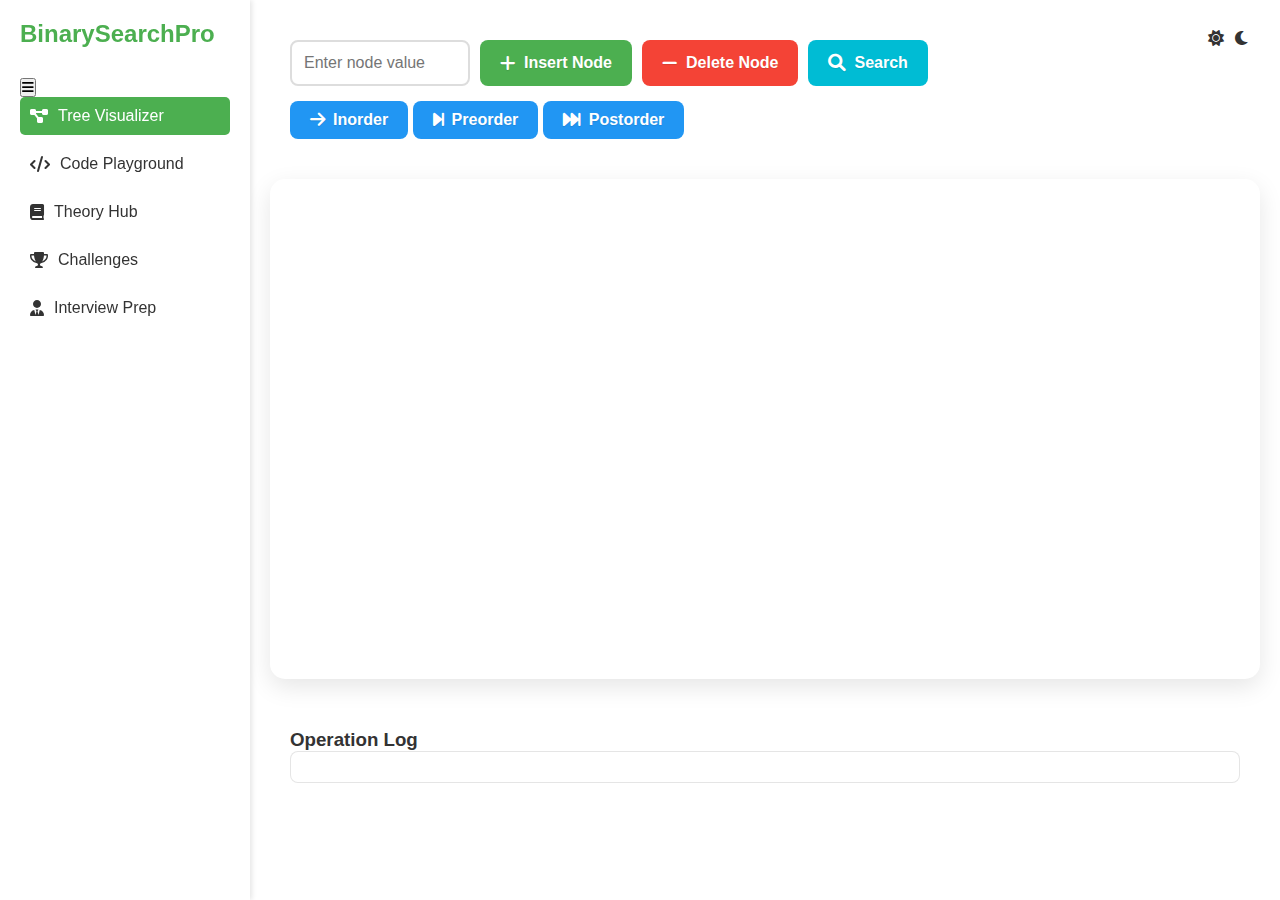
<file: bst-visualizer/index.html>
<!DOCTYPE html>
<html lang="en">
<head>
    <meta charset="UTF-8">
    <meta name="viewport" content="width=device-width, initial-scale=1.0">
    <title>BinarySearchPro - Learn DSA Interactively</title>
    <link rel="stylesheet" href="styles.css">
    <link rel="stylesheet" href="https://cdnjs.cloudflare.com/ajax/libs/font-awesome/6.0.0/css/all.min.css">
</head>
<body>
    <div class="theme-switch">
        <input type="checkbox" id="theme-toggle" aria-label="Toggle dark mode">
        <label for="theme-toggle" class="toggle-label" data-tooltip="Toggle dark/light mode">
            <i class="fas fa-sun" aria-hidden="true"></i>
            <i class="fas fa-moon" aria-hidden="true"></i>
        </label>
    </div>

    <nav class="sidebar" aria-label="Main navigation">
        <div class="logo">
            <h1>BinarySearchPro</h1>
        </div>
        <button class="menu-toggle" aria-label="Toggle menu" aria-expanded="false">
            <i class="fas fa-bars" aria-hidden="true"></i>
        </button>
        <ul class="nav-links">
            <li class="active"><a href="#visualizer" aria-current="page"><i class="fas fa-project-diagram" aria-hidden="true"></i> Tree Visualizer</a></li>
            <li><a href="#playground"><i class="fas fa-code" aria-hidden="true"></i> Code Playground</a></li>
            <li><a href="#theory"><i class="fas fa-book" aria-hidden="true"></i> Theory Hub</a></li>
            <li><a href="#challenges"><i class="fas fa-trophy" aria-hidden="true"></i> Challenges</a></li>
            <li><a href="#interview"><i class="fas fa-user-tie" aria-hidden="true"></i> Interview Prep</a></li>
        </ul>
    </nav>

    <main class="content">
        <section id="visualizer" class="active-section" aria-label="Binary Search Tree Visualizer">
            <div class="control-panel" role="group" aria-label="Tree controls">
                <div class="input-group">
                    <input type="number" id="node-value" placeholder="Enter node value" aria-label="Node value">
                    <button id="insert-btn" class="btn primary" data-tooltip="Add a new node to the tree">
                        <i class="fas fa-plus" aria-hidden="true"></i> Insert Node
                    </button>
                    <button id="delete-btn" class="btn danger" data-tooltip="Remove a node from the tree">
                        <i class="fas fa-minus" aria-hidden="true"></i> Delete Node
                    </button>
                    <button id="search-btn" class="btn info" data-tooltip="Find a node in the tree">
                        <i class="fas fa-search" aria-hidden="true"></i> Search
                    </button>
                </div>
                <div class="traversal-controls" role="group" aria-label="Tree traversal controls">
                    <button id="inorder-btn" class="btn secondary" data-tooltip="Visit nodes in-order (left, root, right)">
                        <i class="fas fa-arrow-right" aria-hidden="true"></i> Inorder
                    </button>
                    <button id="preorder-btn" class="btn secondary" data-tooltip="Visit nodes pre-order (root, left, right)">
                        <i class="fas fa-step-forward" aria-hidden="true"></i> Preorder
                    </button>
                    <button id="postorder-btn" class="btn secondary" data-tooltip="Visit nodes post-order (left, right, root)">
                        <i class="fas fa-fast-forward" aria-hidden="true"></i> Postorder
                    </button>
                </div>
            </div>
            <div class="visualization-area">
                <canvas id="tree-canvas" aria-label="Binary Search Tree visualization" role="img"></canvas>
            </div>
            <div class="output-panel">
                <h3>Operation Log</h3>
                <div id="operation-log" role="log" aria-live="polite" aria-atomic="true"></div>
            </div>
        </section>

        <section id="playground" class="section" aria-label="Code Playground">
            <div class="section-header">
                <h2>Code Playground</h2>
                <p>Practice implementing Binary Search Tree operations</p>
            </div>
            <div class="code-editor-container">
                <div class="language-selector">
                    <select id="language-select" aria-label="Select programming language">
                        <option value="python">Python</option>
                        <option value="javascript">JavaScript</option>
                        <option value="java">Java</option>
                        <option value="cpp">C++</option>
                    </select>
                </div>
                <div class="editor-wrapper">
                    <div id="code-editor" aria-label="Code editor"></div>
                    <button id="run-code" class="btn primary">
                        <i class="fas fa-play" aria-hidden="true"></i> Run Code
                    </button>
                </div>
                <div class="output-console" aria-label="Code output">
                    <div class="console-header">
                        <h3>Output</h3>
                        <button id="clear-console" class="btn secondary">
                            <i class="fas fa-trash" aria-hidden="true"></i> Clear
                        </button>
                    </div>
                    <div id="console-output"></div>
                </div>
            </div>
        </section>

        <section id="theory" class="section" aria-label="Theory Hub">
            <div class="section-header">
                <h2>Theory Hub</h2>
                <p>Learn about Binary Search Trees</p>
            </div>
            <div class="theory-content">
                <div class="topic-list">
                    <article class="topic-card">
                        <h3>Introduction to BST</h3>
                        <p>Learn the basic concepts and properties of Binary Search Trees.</p>
                        <a href="#theory/intro" class="btn secondary">Learn More</a>
                    </article>
                    <article class="topic-card">
                        <h3>Operations</h3>
                        <p>Master the fundamental operations: insertion, deletion, and traversal.</p>
                        <a href="#theory/operations" class="btn secondary">Learn More</a>
                    </article>
                    <article class="topic-card">
                        <h3>Time Complexity</h3>
                        <p>Understand the time and space complexity of BST operations.</p>
                        <a href="#theory/complexity" class="btn secondary">Learn More</a>
                    </article>
                    <article class="topic-card">
                        <h3>Advanced Concepts</h3>
                        <p>Explore balancing, self-balancing trees, and more.</p>
                        <a href="#theory/advanced" class="btn secondary">Learn More</a>
                    </article>
                </div>
            </div>
        </section>

        <section id="challenges" class="section" aria-label="Coding Challenges">
            <div class="section-header">
                <h2>Challenges</h2>
                <p>Test your BST knowledge with coding challenges</p>
            </div>
            <div class="challenges-grid">
                <article class="challenge-card" data-difficulty="easy">
                    <div class="challenge-header">
                        <h3>Height of BST</h3>
                        <span class="difficulty">Easy</span>
                    </div>
                    <p>Calculate the height of a given Binary Search Tree.</p>
                    <button class="btn primary">Start Challenge</button>
                </article>
                <article class="challenge-card" data-difficulty="medium">
                    <div class="challenge-header">
                        <h3>Balanced BST</h3>
                        <span class="difficulty">Medium</span>
                    </div>
                    <p>Convert a sorted array to a balanced BST.</p>
                    <button class="btn primary">Start Challenge</button>
                </article>
                <article class="challenge-card" data-difficulty="hard">
                    <div class="challenge-header">
                        <h3>AVL Tree</h3>
                        <span class="difficulty">Hard</span>
                    </div>
                    <p>Implement an AVL tree with auto-balancing.</p>
                    <button class="btn primary">Start Challenge</button>
                </article>
            </div>
        </section>

        <section id="interview" class="section" aria-label="Interview Preparation">
            <div class="section-header">
                <h2>Interview Prep</h2>
                <p>Prepare for technical interviews with BST questions</p>
            </div>
            <div class="interview-content">
                <div class="practice-area">
                    <h3>Common Interview Questions</h3>
                    <div class="question-list">
                        <div class="question-item">
                            <h4>Validate BST</h4>
                            <p>Check if a binary tree is a valid BST</p>
                            <div class="question-actions">
                                <button class="btn secondary">View Solution</button>
                                <button class="btn primary">Practice</button>
                            </div>
                        </div>
                        <div class="question-item">
                            <h4>Lowest Common Ancestor</h4>
                            <p>Find the lowest common ancestor of two nodes in a BST</p>
                            <div class="question-actions">
                                <button class="btn secondary">View Solution</button>
                                <button class="btn primary">Practice</button>
                            </div>
                        </div>
                        <div class="question-item">
                            <h4>Kth Smallest Element</h4>
                            <p>Find the kth smallest element in a BST</p>
                            <div class="question-actions">
                                <button class="btn secondary">View Solution</button>
                                <button class="btn primary">Practice</button>
                            </div>
                        </div>
                    </div>
                </div>
                <div class="tips-section">
                    <h3>Interview Tips</h3>
                    <ul class="tips-list">
                        <li>Always verify the input constraints</li>
                        <li>Discuss time and space complexity</li>
                        <li>Consider edge cases</li>
                        <li>Think about balanced vs unbalanced trees</li>
                    </ul>
                </div>
            </div>
        </section>
    </main>

    <script src="script.js"></script>
</body>
</html>
</file>
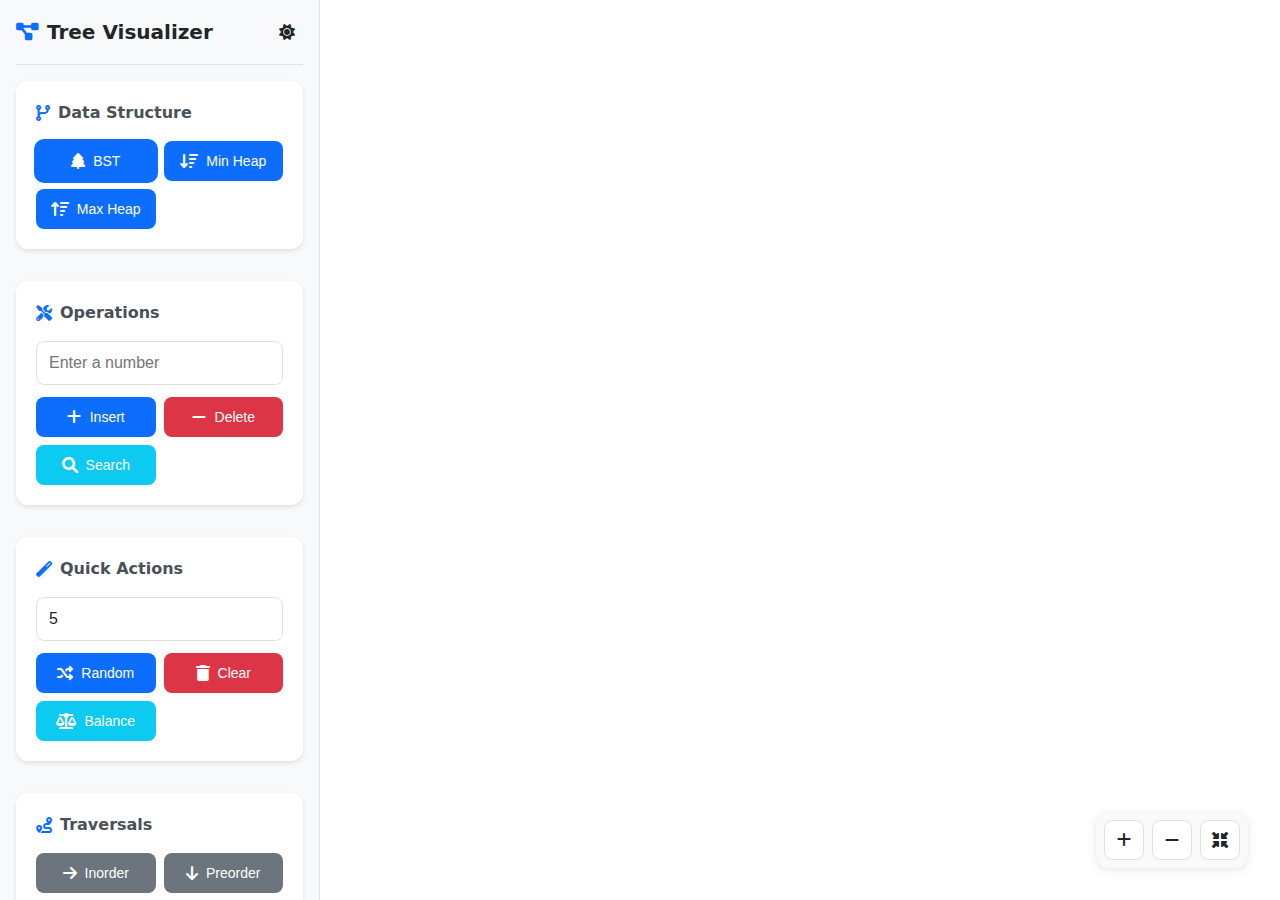
<file: BST_UI/index.html>
<!DOCTYPE html>
<html lang="en">

<head>
    <meta charset="UTF-8">
    <meta name="viewport" content="width=device-width, initial-scale=1.0">
    <title>Tree Visualizer</title>
    <link rel="stylesheet" href="https://cdnjs.cloudflare.com/ajax/libs/font-awesome/6.0.0/css/all.min.css">
    <link rel="stylesheet" href="styles.css">
</head>

<body>
    <div class="container">
        <aside class="sidebar">
            <header class="header">
                <div class="logo">
                    <i class="fas fa-project-diagram"></i>
                    <span>Tree Visualizer</span>
                </div>
                <button class="theme-toggle" id="themeToggle">
                    <i class="fas fa-sun light-icon"></i>
                    <i class="fas fa-moon dark-icon"></i>
                </button>
            </header>

            <div class="card">
                <h3><i class="fas fa-code-branch"></i>Data Structure</h3>
                <div class="button-group">
                    <button id="bstBtn" class="primary active">
                        <i class="fas fa-tree"></i>BST
                    </button>
                    <button id="minHeapBtn" class="primary">
                        <i class="fas fa-sort-amount-down"></i>Min Heap
                    </button>
                    <button id="maxHeapBtn" class="primary">
                        <i class="fas fa-sort-amount-up"></i>Max Heap
                    </button>
                </div>
            </div>

            <div class="card">
                <h3><i class="fas fa-tools"></i>Operations</h3>
                <div class="input-group">
                    <input type="number" id="nodeValue" placeholder="Enter a number">
                    <div class="button-group">
                        <button id="insertBtn" class="primary">
                            <i class="fas fa-plus"></i>Insert
                        </button>
                        <button id="deleteBtn" class="danger">
                            <i class="fas fa-minus"></i>Delete
                        </button>
                        <button id="searchBtn" class="info">
                            <i class="fas fa-search"></i>Search
                        </button>
                    </div>
                </div>
            </div>

            <div class="card">
                <h3><i class="fas fa-magic"></i>Quick Actions</h3>
                <div class="input-group">
                    <input type="number" id="nodeCount" placeholder="Number of nodes (max 20)" value="5">
                    <div class="button-group">
                        <button id="randomInsertBtn" class="primary">
                            <i class="fas fa-random"></i>Random
                        </button>
                        <button id="clearTreeBtn" class="danger">
                            <i class="fas fa-trash"></i>Clear
                        </button>
                        <button id="balanceTreeBtn" class="info">
                            <i class="fas fa-balance-scale"></i>Balance
                        </button>
                    </div>
                </div>
            </div>

            <div class="card">
                <h3><i class="fas fa-route"></i>Traversals</h3>
                <div class="button-group">
                    <button id="inorderBtn" class="secondary">
                        <i class="fas fa-arrow-right"></i>Inorder
                    </button>
                    <button id="preorderBtn" class="secondary">
                        <i class="fas fa-arrow-down"></i>Preorder
                    </button>
                    <button id="postorderBtn" class="secondary">
                        <i class="fas fa-arrow-up"></i>Postorder
                    </button>
                    <button id="levelOrderBtn" class="secondary">
                        <i class="fas fa-layer-group"></i>Level Order
                    </button>
                </div>
            </div>

            <div class="card">
                <h3><i class="fas fa-info-circle"></i>Tree Analysis</h3>
                <div class="info-grid">
                    <div class="info-item">
                        <span class="label">Structure Type</span>
                        <span class="value" id="structureType">BST</span>
                    </div>
                    <div class="info-item">
                        <span class="label">Height</span>
                        <span class="value" id="treeHeight">0</span>
                    </div>
                    <div class="info-item">
                        <span class="label">Node Count</span>
                        <span class="value" id="nodeCount">0</span>
                    </div>
                    <div class="info-item">
                        <span class="label">Valid Structure</span>
                        <span class="value" id="isValid">Yes</span>
                    </div>
                    <div class="info-item">
                        <span class="label">Min Value</span>
                        <span class="value" id="minValue">-</span>
                    </div>
                    <div class="info-item">
                        <span class="label">Max Value</span>
                        <span class="value" id="maxValue">-</span>
                    </div>
                </div>
            </div>

            <div class="card operation-log">
                <h3><i class="fas fa-history"></i>Operation Log</h3>
                <div class="log-content" id="logContainer"></div>
            </div>
        </aside>

        <main class="visualization">
            <div id="treeContainer"></div>
            <div class="zoom-controls">
                <button class="zoom-btn" id="zoomInBtn">
                    <i class="fas fa-plus"></i>
                </button>
                <button class="zoom-btn" id="zoomOutBtn">
                    <i class="fas fa-minus"></i>
                </button>
                <button class="zoom-btn" id="resetZoomBtn">
                    <i class="fas fa-compress-arrows-alt"></i>
                </button>
            </div>
        </main>
    </div>

    <script src="theme.js"></script>
</body>

</html>
</file>
<file: bst-visualizer/styles.css>
:root {
    --primary-color: #4CAF50;
    --secondary-color: #2196F3;
    --danger-color: #f44336;
    --info-color: #00BCD4;
    --background-light: #ffffff;
    --text-light: #333333;
    --background-dark: #1a1a1a;
    --text-dark: #ffffff;
    --sidebar-width: 250px;
}

/* Dark mode variables */
[data-theme="dark"] {
    --background-color: var(--background-dark);
    --text-color: var(--text-dark);
    --card-background: #2d2d2d;
}

/* Light mode variables */
[data-theme="light"] {
    --background-color: var(--background-light);
    --text-color: var(--text-light);
    --card-background: #ffffff;
}

* {
    margin: 0;
    padding: 0;
    box-sizing: border-box;
}

body {
    font-family: 'Segoe UI', Tahoma, Geneva, Verdana, sans-serif;
    background-color: var(--background-color);
    color: var(--text-color);
    transition: background-color 0.3s, color 0.3s;
}

/* Theme Switch Styles */
.theme-switch {
    position: fixed;
    top: 20px;
    right: 20px;
    z-index: 1000;
}

.toggle-label {
    cursor: pointer;
    padding: 10px;
    background: var(--card-background);
    border-radius: 20px;
    display: flex;
    align-items: center;
    gap: 10px;
}

#theme-toggle {
    display: none;
}

/* Sidebar Styles */
.sidebar {
    width: var(--sidebar-width);
    height: 100vh;
    position: fixed;
    left: 0;
    top: 0;
    background-color: var(--card-background);
    padding: 20px;
    box-shadow: 2px 0 5px rgba(0, 0, 0, 0.1);
}

.logo h1 {
    font-size: 1.5rem;
    margin-bottom: 30px;
    color: var(--primary-color);
}

.nav-links {
    list-style: none;
}

.nav-links li {
    margin-bottom: 10px;
}

.nav-links a {
    text-decoration: none;
    color: var(--text-color);
    display: flex;
    align-items: center;
    padding: 10px;
    border-radius: 5px;
    transition: background-color 0.3s;
}

.nav-links a i {
    margin-right: 10px;
}

.nav-links li.active a,
.nav-links a:hover {
    background-color: var(--primary-color);
    color: white;
}

/* Main Content Styles */
.content {
    margin-left: var(--sidebar-width);
    padding: 20px;
}

/* Control Panel Styles */
.control-panel {
    background-color: var(--card-background);
    padding: 20px;
    border-radius: 10px;
    margin-bottom: 20px;
}

.input-group {
    display: flex;
    gap: 10px;
    margin-bottom: 15px;
}

input[type="number"] {
    padding: 12px;
    border: 2px solid #ddd;
    border-radius: 8px;
    width: 180px;
    font-size: 1rem;
    transition: all 0.3s ease;
    background-color: var(--card-background);
    color: var(--text-color);
}

input[type="number"]:focus {
    border-color: var(--primary-color);
    box-shadow: 0 0 0 3px rgba(76, 175, 80, 0.2);
    outline: none;
}

/* Button Base Styles */
.btn {
    padding: 10px 20px;
    border: none;
    border-radius: 8px;
    cursor: pointer;
    color: #ffffff;
    font-weight: 600;
    text-shadow: 0 1px 1px rgba(0, 0, 0, 0.1);
    transition: all 0.3s ease;
    font-size: 1rem;
    display: inline-flex;
    align-items: center;
    gap: 8px;
    position: relative;
    overflow: hidden;
}

.btn.primary {
    background-color: var(--primary-color);
    color: #ffffff;
}

.btn.secondary {
    background-color: var(--secondary-color);
    color: #ffffff;
}

.btn.danger {
    background-color: var(--danger-color);
    color: #ffffff;
}

.btn.info {
    background-color: var(--info-color);
    color: #ffffff;
}

/* Button Hover States */
.btn:hover {
    color: #ffffff;
    filter: brightness(1.1);
}

/* Button Active States */
.btn:active {
    color: #ffffff;
    filter: brightness(0.95);
}

/* Button Disabled State */
.btn:disabled, .btn.loading {
    background-color: #cccccc;
    color: #666666;
    cursor: not-allowed;
    text-shadow: none;
}

/* Topic Card Button */
.topic-card .btn {
    width: 100%;
    justify-content: center;
    color: #ffffff;
}

/* Challenge Card Button */
.challenge-card .btn {
    width: 100%;
    justify-content: center;
    color: #ffffff;
}

/* Question Actions Buttons */
.question-actions .btn {
    min-width: 120px;
    justify-content: center;
    color: #ffffff;
}

/* Clear Console Button */
#clear-console.btn {
    padding: 4px 8px;
    font-size: 0.875rem;
    color: #ffffff;
}

/* Run Code Button */
#run-code.btn {
    width: 100%;
    justify-content: center;
    margin-top: 10px;
    color: #ffffff;
}

.btn i {
    font-size: 1.1em;
}

.btn.loading {
    pointer-events: none;
    opacity: 0.8;
}

.btn.loading::after {
    content: '';
    position: absolute;
    width: 20px;
    height: 20px;
    border: 2px solid transparent;
    border-top-color: #ffffff;
    border-radius: 50%;
    animation: spin 1s linear infinite;
    right: 10px;
}

@keyframes spin {
    to { transform: rotate(360deg); }
}

/* Tooltip Styles */
[data-tooltip] {
    position: relative;
}

[data-tooltip]:before {
    content: attr(data-tooltip);
    position: absolute;
    bottom: 100%;
    left: 50%;
    transform: translateX(-50%);
    padding: 8px 12px;
    background-color: rgba(0, 0, 0, 0.8);
    color: white;
    border-radius: 6px;
    font-size: 0.875rem;
    white-space: nowrap;
    opacity: 0;
    visibility: hidden;
    transition: all 0.3s ease;
}

[data-tooltip]:hover:before {
    opacity: 1;
    visibility: visible;
    bottom: calc(100% + 10px);
}

/* Visualization Area Styles */
.visualization-area {
    background-color: var(--card-background);
    border-radius: 15px;
    padding: 30px;
    margin-bottom: 30px;
    min-height: 500px;
    box-shadow: 0 8px 24px rgba(0, 0, 0, 0.1);
    transition: all 0.3s ease;
}

#tree-canvas {
    width: 100%;
    height: 100%;
}

/* Output Panel Styles */
.output-panel {
    background-color: var(--card-background);
    border-radius: 10px;
    padding: 20px;
}

#operation-log {
    font-family: 'Consolas', monospace;
    line-height: 1.6;
    padding: 15px;
    background-color: var(--card-background);
    border: 1px solid rgba(0, 0, 0, 0.1);
    border-radius: 8px;
}

.log-entry {
    padding: 8px;
    margin-bottom: 8px;
    border-radius: 4px;
    animation: fadeIn 0.3s ease;
}

.log-entry.success {
    background-color: rgba(76, 175, 80, 0.1);
    border-left: 4px solid var(--primary-color);
}

.log-entry.error {
    background-color: rgba(244, 67, 54, 0.1);
    border-left: 4px solid var(--danger-color);
}

@keyframes fadeIn {
    from { opacity: 0; transform: translateY(10px); }
    to { opacity: 1; transform: translateY(0); }
}

/* Section Styles */
.section {
    display: none;
    padding: 20px;
    animation: fadeIn 0.3s ease;
}

.section.active-section {
    display: block;
}

.section-header {
    margin-bottom: 30px;
    text-align: center;
}

.section-header h2 {
    font-size: 2rem;
    color: var(--primary-color);
    margin-bottom: 10px;
}

.section-header p {
    color: var(--text-color);
    opacity: 0.8;
}

/* Code Playground Styles */
.code-editor-container {
    background: var(--card-background);
    border-radius: 10px;
    padding: 20px;
    box-shadow: 0 4px 6px rgba(0, 0, 0, 0.1);
}

.language-selector {
    margin-bottom: 15px;
}

.language-selector select {
    padding: 8px 12px;
    border-radius: 5px;
    border: 1px solid #ddd;
    background: var(--card-background);
    color: var(--text-color);
    font-size: 1rem;
}

.editor-wrapper {
    margin-bottom: 20px;
}

#code-editor {
    height: 400px;
    border: 1px solid #ddd;
    border-radius: 5px;
    margin-bottom: 10px;
}

.output-console {
    background: rgba(0, 0, 0, 0.05);
    border-radius: 5px;
    padding: 15px;
}

.console-header {
    display: flex;
    justify-content: space-between;
    align-items: center;
    margin-bottom: 10px;
}

#console-output {
    font-family: 'Consolas', monospace;
    white-space: pre-wrap;
    min-height: 100px;
    max-height: 200px;
    overflow-y: auto;
    padding: 10px;
    background: var(--card-background);
    border-radius: 5px;
}

/* Theory Hub Styles */
.topic-list {
    display: grid;
    grid-template-columns: repeat(auto-fit, minmax(250px, 1fr));
    gap: 20px;
    padding: 20px;
}

.topic-card {
    background: var(--card-background);
    border-radius: 10px;
    padding: 20px;
    box-shadow: 0 4px 6px rgba(0, 0, 0, 0.1);
    transition: transform 0.3s ease;
}

.topic-card:hover {
    transform: translateY(-5px);
}

.topic-card h3 {
    color: var(--primary-color);
    margin-bottom: 10px;
}

.topic-card p {
    margin-bottom: 15px;
    color: var(--text-color);
    opacity: 0.8;
}

/* Challenges Styles */
.challenges-grid {
    display: grid;
    grid-template-columns: repeat(auto-fit, minmax(300px, 1fr));
    gap: 20px;
    padding: 20px;
}

.challenge-card {
    background: var(--card-background);
    border-radius: 10px;
    padding: 20px;
    box-shadow: 0 4px 6px rgba(0, 0, 0, 0.1);
}

.challenge-header {
    display: flex;
    justify-content: space-between;
    align-items: center;
    margin-bottom: 15px;
}

.difficulty {
    padding: 4px 8px;
    border-radius: 15px;
    font-size: 0.875rem;
    font-weight: 600;
}

[data-difficulty="easy"] .difficulty {
    background: rgba(76, 175, 80, 0.1);
    color: #4CAF50;
}

[data-difficulty="medium"] .difficulty {
    background: rgba(255, 152, 0, 0.1);
    color: #FF9800;
}

[data-difficulty="hard"] .difficulty {
    background: rgba(244, 67, 54, 0.1);
    color: #f44336;
}

/* Interview Prep Styles */
.interview-content {
    display: grid;
    grid-template-columns: 2fr 1fr;
    gap: 30px;
    padding: 20px;
}

.question-list {
    display: flex;
    flex-direction: column;
    gap: 20px;
}

.question-item {
    background: var(--card-background);
    border-radius: 10px;
    padding: 20px;
    box-shadow: 0 4px 6px rgba(0, 0, 0, 0.1);
}

.question-item h4 {
    color: var(--primary-color);
    margin-bottom: 10px;
}

.question-actions {
    display: flex;
    gap: 10px;
    margin-top: 15px;
}

.tips-section {
    background: var(--card-background);
    border-radius: 10px;
    padding: 20px;
    box-shadow: 0 4px 6px rgba(0, 0, 0, 0.1);
}

.tips-list {
    list-style: none;
    padding: 0;
}

.tips-list li {
    padding: 10px 0;
    border-bottom: 1px solid rgba(0, 0, 0, 0.1);
}

.tips-list li:last-child {
    border-bottom: none;
}

/* Modal Styles */
.modal {
    position: fixed;
    top: 0;
    left: 0;
    width: 100%;
    height: 100%;
    background: rgba(0, 0, 0, 0.5);
    display: flex;
    justify-content: center;
    align-items: center;
    z-index: 1000;
    animation: fadeIn 0.3s ease;
}

.modal-content {
    background: var(--card-background);
    padding: 30px;
    border-radius: 10px;
    max-width: 800px;
    width: 90%;
    max-height: 90vh;
    overflow-y: auto;
    box-shadow: 0 4px 20px rgba(0, 0, 0, 0.2);
    position: relative;
}

.modal-content h3 {
    color: var(--primary-color);
    margin-bottom: 20px;
}

.modal-content pre {
    background: rgba(0, 0, 0, 0.05);
    padding: 15px;
    border-radius: 5px;
    overflow-x: auto;
    margin: 15px 0;
}

.modal-content code {
    font-family: 'Consolas', monospace;
    line-height: 1.5;
}

.modal-content .btn {
    margin-top: 20px;
}

@media (max-width: 768px) {
    .modal-content {
        width: 95%;
        padding: 20px;
    }
}

/* Responsive Design */
@media (max-width: 768px) {
    .sidebar {
        transform: translateX(-100%);
        transition: transform 0.3s ease;
        z-index: 1000;
    }

    .sidebar.active {
        transform: translateX(0);
    }

    .content {
        margin-left: 0;
        padding: 15px;
    }

    .input-group {
        flex-direction: column;
        gap: 15px;
    }

    input[type="number"] {
        width: 100%;
    }

    .btn {
        width: 100%;
        justify-content: center;
    }

    .traversal-controls {
        display: grid;
        grid-template-columns: repeat(auto-fit, minmax(150px, 1fr));
        gap: 10px;
    }
}

/* Accessibility Improvements */
.btn:focus-visible,
input:focus-visible {
    outline: 3px solid var(--primary-color);
    outline-offset: 2px;
}

@media (prefers-reduced-motion: reduce) {
    * {
        animation: none !important;
        transition: none !important;
    }
}

/* Mobile Responsive Adjustments */
@media (max-width: 768px) {
    .interview-content {
        grid-template-columns: 1fr;
    }
    
    .topic-list,
    .challenges-grid {
        grid-template-columns: 1fr;
    }
    
    .question-actions {
        flex-direction: column;
    }
    
    .question-actions .btn {
        width: 100%;
    }
}
</file>
<file: BST_UI/styles.css>
:root {
    /* Light theme */
    --bg-primary: #ffffff;
    --bg-secondary: #f8f9fa;
    --bg-tertiary: #e9ecef;
    --text-primary: #212529;
    --text-secondary: #495057;
    --accent-primary: #0d6efd;
    --accent-secondary: #6c757d;
    --accent-success: #198754;
    --accent-danger: #dc3545;
    --accent-warning: #ffc107;
    --accent-info: #0dcaf0;
    --border-color: #dee2e6;
    --shadow-color: rgba(0, 0, 0, 0.1);
    --node-bg: #fff;
    --node-border: #0d6efd;
    --edge-color: #6c757d;
}

[data-theme="dark"] {
    --bg-primary: #212529;
    --bg-secondary: #343a40;
    --bg-tertiary: #495057;
    --text-primary: #f8f9fa;
    --text-secondary: #e9ecef;
    --accent-primary: #0d6efd;
    --accent-secondary: #6c757d;
    --accent-success: #198754;
    --accent-danger: #dc3545;
    --accent-warning: #ffc107;
    --accent-info: #0dcaf0;
    --border-color: #495057;
    --shadow-color: rgba(0, 0, 0, 0.3);
    --node-bg: #343a40;
    --node-border: #0d6efd;
    --edge-color: #adb5bd;
}

* {
    margin: 0;
    padding: 0;
    box-sizing: border-box;
    transition: background-color 0.3s, color 0.3s;
}

body {
    font-family: 'Segoe UI', system-ui, -apple-system, sans-serif;
    background-color: var(--bg-primary);
    color: var(--text-primary);
    line-height: 1.5;
    overflow: hidden;
}

.container {
    display: grid;
    grid-template-columns: 320px 1fr;
    height: 100vh;
    overflow: hidden;
}

/* Sidebar Styles */
.sidebar {
    background-color: var(--bg-secondary);
    border-right: 1px solid var(--border-color);
    padding: 1rem;
    display: flex;
    flex-direction: column;
    gap: 1rem;
    overflow-y: auto;
    height: 100vh;
}

.header {
    display: flex;
    justify-content: space-between;
    align-items: center;
    padding-bottom: 1rem;
    border-bottom: 1px solid var(--border-color);
}

.logo {
    display: flex;
    align-items: center;
    gap: 0.5rem;
    font-size: 1.25rem;
    font-weight: 600;
}

.logo i {
    color: var(--accent-primary);
}

.theme-toggle {
    background: none;
    border: none;
    color: var(--text-primary);
    cursor: pointer;
    padding: 0.5rem;
    border-radius: 0.5rem;
    transition: background-color 0.2s;
}

.theme-toggle:hover {
    background-color: var(--bg-tertiary);
}

[data-theme="light"] .dark-icon,
[data-theme="dark"] .light-icon {
    display: none;
}

/* Card Styles */
.card {
    background-color: var(--bg-primary);
    border-radius: 0.75rem;
    padding: 1.25rem;
    box-shadow: 0 2px 4px var(--shadow-color);
    margin-bottom: 1rem;
}

.card h3 {
    display: flex;
    align-items: center;
    gap: 0.5rem;
    font-size: 1rem;
    margin-bottom: 1rem;
    color: var(--text-secondary);
}

.card h3 i {
    color: var(--accent-primary);
}

/* Input Styles */
.input-group {
    display: flex;
    flex-direction: column;
    gap: 0.75rem;
}

input[type="number"] {
    padding: 0.75rem;
    border: 1px solid var(--border-color);
    border-radius: 0.5rem;
    background-color: var(--bg-primary);
    color: var(--text-primary);
    font-size: 1rem;
    width: 100%;
    transition: border-color 0.2s;
}

input[type="number"]:focus {
    outline: none;
    border-color: var(--accent-primary);
    box-shadow: 0 0 0 2px var(--accent-primary-alpha);
}

/* Button Styles */
.button-group {
    display: grid;
    grid-template-columns: repeat(auto-fit, minmax(80px, 1fr));
    gap: 0.5rem;
}

button {
    display: inline-flex;
    align-items: center;
    justify-content: center;
    gap: 0.5rem;
    padding: 0.75rem 1rem;
    border: none;
    border-radius: 0.5rem;
    font-size: 0.875rem;
    font-weight: 500;
    cursor: pointer;
    transition: all 0.2s;
    white-space: nowrap;
    color: #fff;
}

button i {
    font-size: 1rem;
}

button.primary {
    background-color: var(--accent-primary);
}

button.secondary {
    background-color: var(--accent-secondary);
}

button.danger {
    background-color: var(--accent-danger);
}

button.info {
    background-color: var(--accent-info);
}

button:hover {
    filter: brightness(1.1);
    transform: translateY(-1px);
}

button:active {
    transform: translateY(0);
}

button.active {
    box-shadow: 0 0 0 2px var(--accent-primary);
}

/* Tree Info Styles */
.info-grid {
    display: grid;
    grid-template-columns: repeat(2, 1fr);
    gap: 1rem;
}

.info-item {
    display: flex;
    flex-direction: column;
    gap: 0.25rem;
}

.info-item .label {
    font-size: 0.75rem;
    color: var(--text-secondary);
}

.info-item .value {
    font-size: 1rem;
    font-weight: 600;
}

/* Tree Visualization */
.visualization {
    position: relative;
    overflow: hidden;
    background-color: var(--bg-primary);
    height: 100vh;
    padding: 2rem;
}

#treeContainer {
    position: relative;
    width: 100%;
    height: 100%;
    min-height: 400px;
    transition: transform 0.3s ease;
}

.node {
    position: absolute;
    width: 40px;
    height: 40px;
    border-radius: 50%;
    background-color: var(--node-bg);
    border: 2px solid var(--node-border);
    color: var(--text-primary);
    display: flex;
    align-items: center;
    justify-content: center;
    font-weight: bold;
    z-index: 2;
    transition: all 0.3s ease;
    cursor: pointer;
    box-shadow: 0 2px 4px var(--shadow-color);
}

.node:hover {
    transform: scale(1.1);
    box-shadow: 0 4px 8px var(--shadow-color);
}

.node.highlight {
    background-color: var(--accent-warning);
    border-color: var(--accent-warning);
    color: var(--bg-primary);
    transform: scale(1.2);
    box-shadow: 0 0 15px var(--accent-warning);
}

.edge {
    position: absolute;
    height: 2px;
    background-color: var(--edge-color);
    z-index: 1;
    transform-origin: left center;
}

/* Zoom Controls */
.zoom-controls {
    position: absolute;
    bottom: 2rem;
    right: 2rem;
    display: flex;
    gap: 0.5rem;
    background-color: var(--bg-secondary);
    padding: 0.5rem;
    border-radius: 0.75rem;
    box-shadow: 0 2px 8px var(--shadow-color);
}

.zoom-btn {
    width: 40px;
    height: 40px;
    padding: 0;
    background-color: var(--bg-primary);
    color: var(--text-primary);
    border: 1px solid var(--border-color);
}

/* Operation Log */
.operation-log {
    flex: 1;
    min-height: 200px;
    display: flex;
    flex-direction: column;
}

.log-content {
    flex: 1;
    overflow-y: auto;
    font-size: 0.875rem;
    padding: 0.5rem;
    background-color: var(--bg-tertiary);
    border-radius: 0.5rem;
}

.log-entry {
    padding: 0.5rem;
    border-bottom: 1px solid var(--border-color);
}

.log-entry:last-child {
    border-bottom: none;
}

/* Message Notifications */
.message {
    position: fixed;
    top: 20px;
    right: 20px;
    padding: 1rem;
    border-radius: 0.5rem;
    color: white;
    z-index: 1000;
    animation: slideIn 0.3s ease-out;
    box-shadow: 0 2px 4px var(--shadow-color);
}

.message.success {
    background-color: var(--accent-success);
}

.message.warning {
    background-color: var(--accent-warning);
    color: var(--text-primary);
}

.message.error {
    background-color: var(--accent-danger);
}

.message.info {
    background-color: var(--accent-info);
}

/* Mobile Responsiveness */
@media (max-width: 768px) {
    .container {
        grid-template-columns: 1fr;
    }

    .sidebar {
        position: fixed;
        top: 0;
        left: 0;
        width: 100%;
        height: auto;
        max-height: 50vh;
        z-index: 100;
    }

    .visualization {
        margin-top: 50vh;
    }

    .button-group {
        grid-template-columns: repeat(2, 1fr);
    }

    .zoom-controls {
        bottom: 1rem;
        right: 1rem;
    }
}

/* Animations */
@keyframes fadeIn {
    from { opacity: 0; }
    to { opacity: 1; }
}

@keyframes slideIn {
    from {
        transform: translateX(100%);
        opacity: 0;
    }
    to {
        transform: translateX(0);
        opacity: 1;
    }
}

@keyframes highlight {
    0% { transform: scale(1); }
    50% { transform: scale(1.2); }
    100% { transform: scale(1); }
}

.highlight {
    animation: highlight 0.5s ease;
}

.card {
    animation: slideIn 0.3s ease-out;
}

.node {
    animation: fadeIn 0.3s ease-out;
}
</file>
